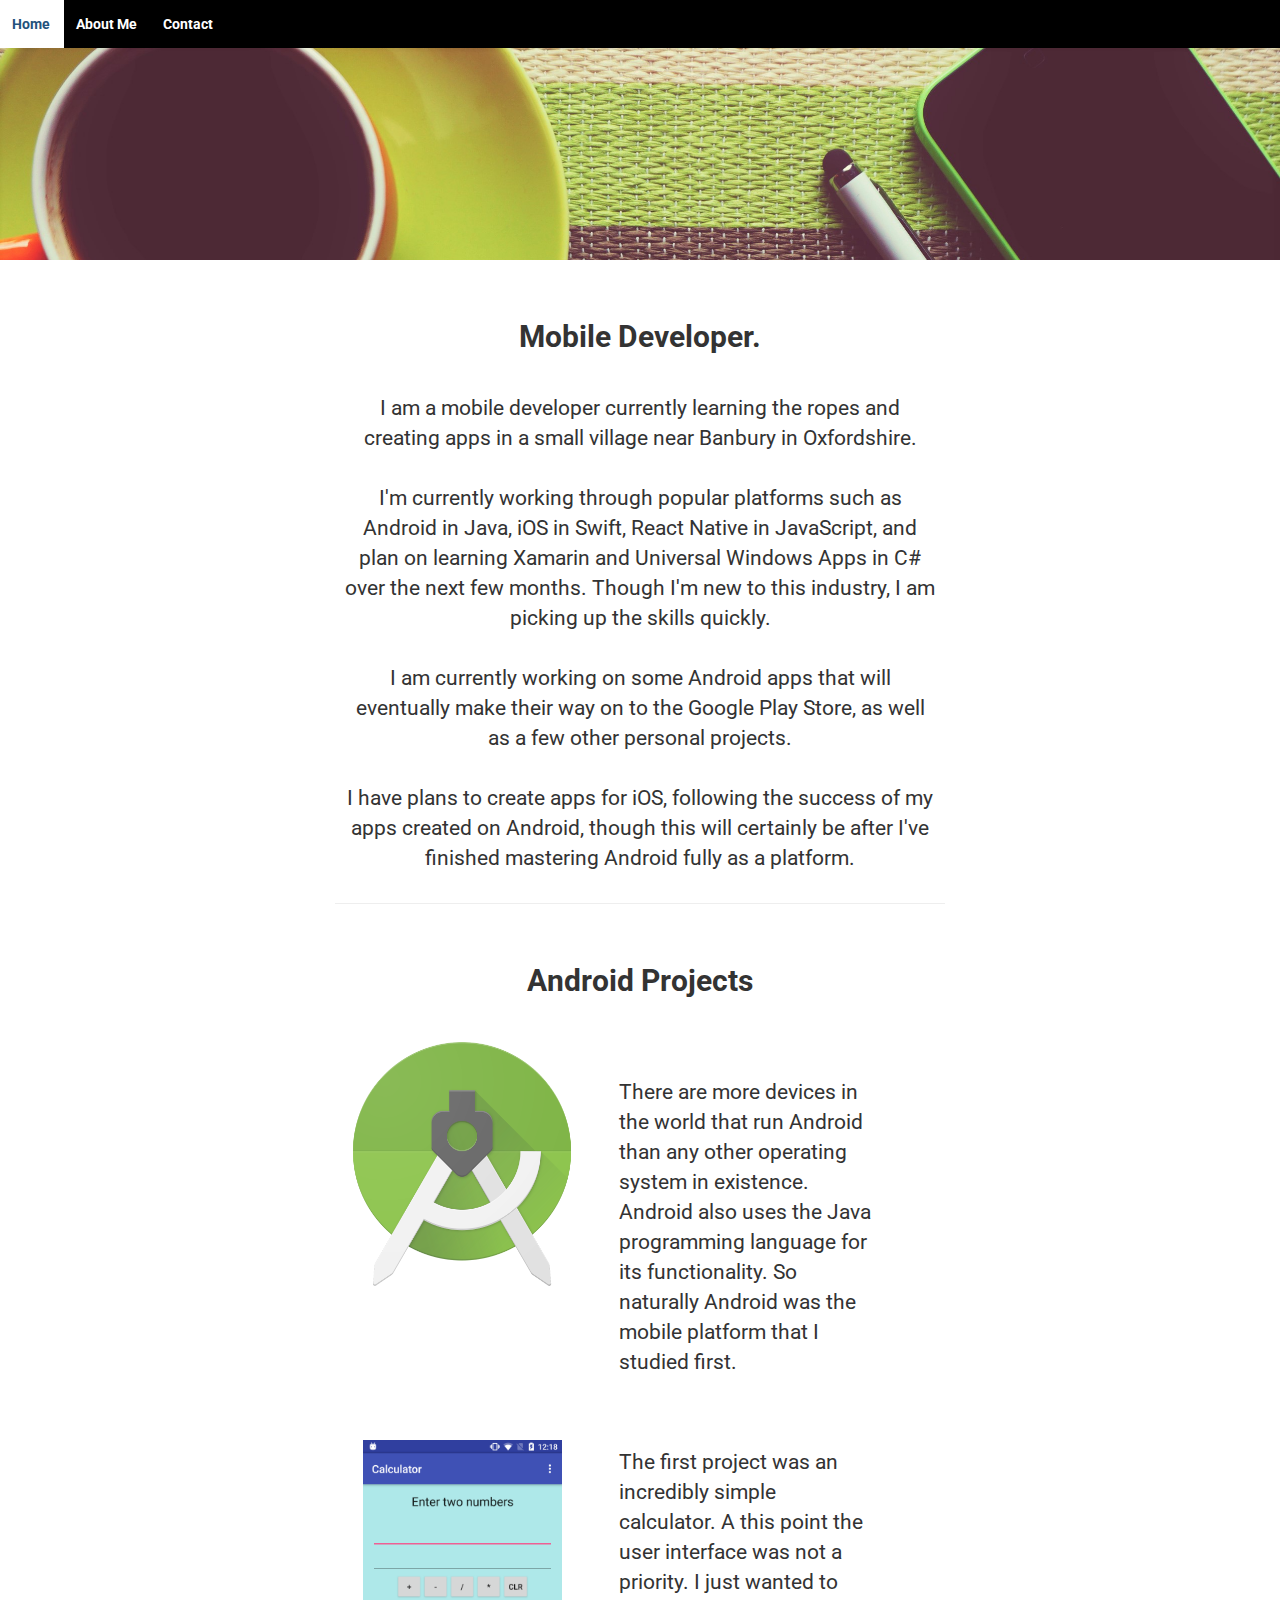
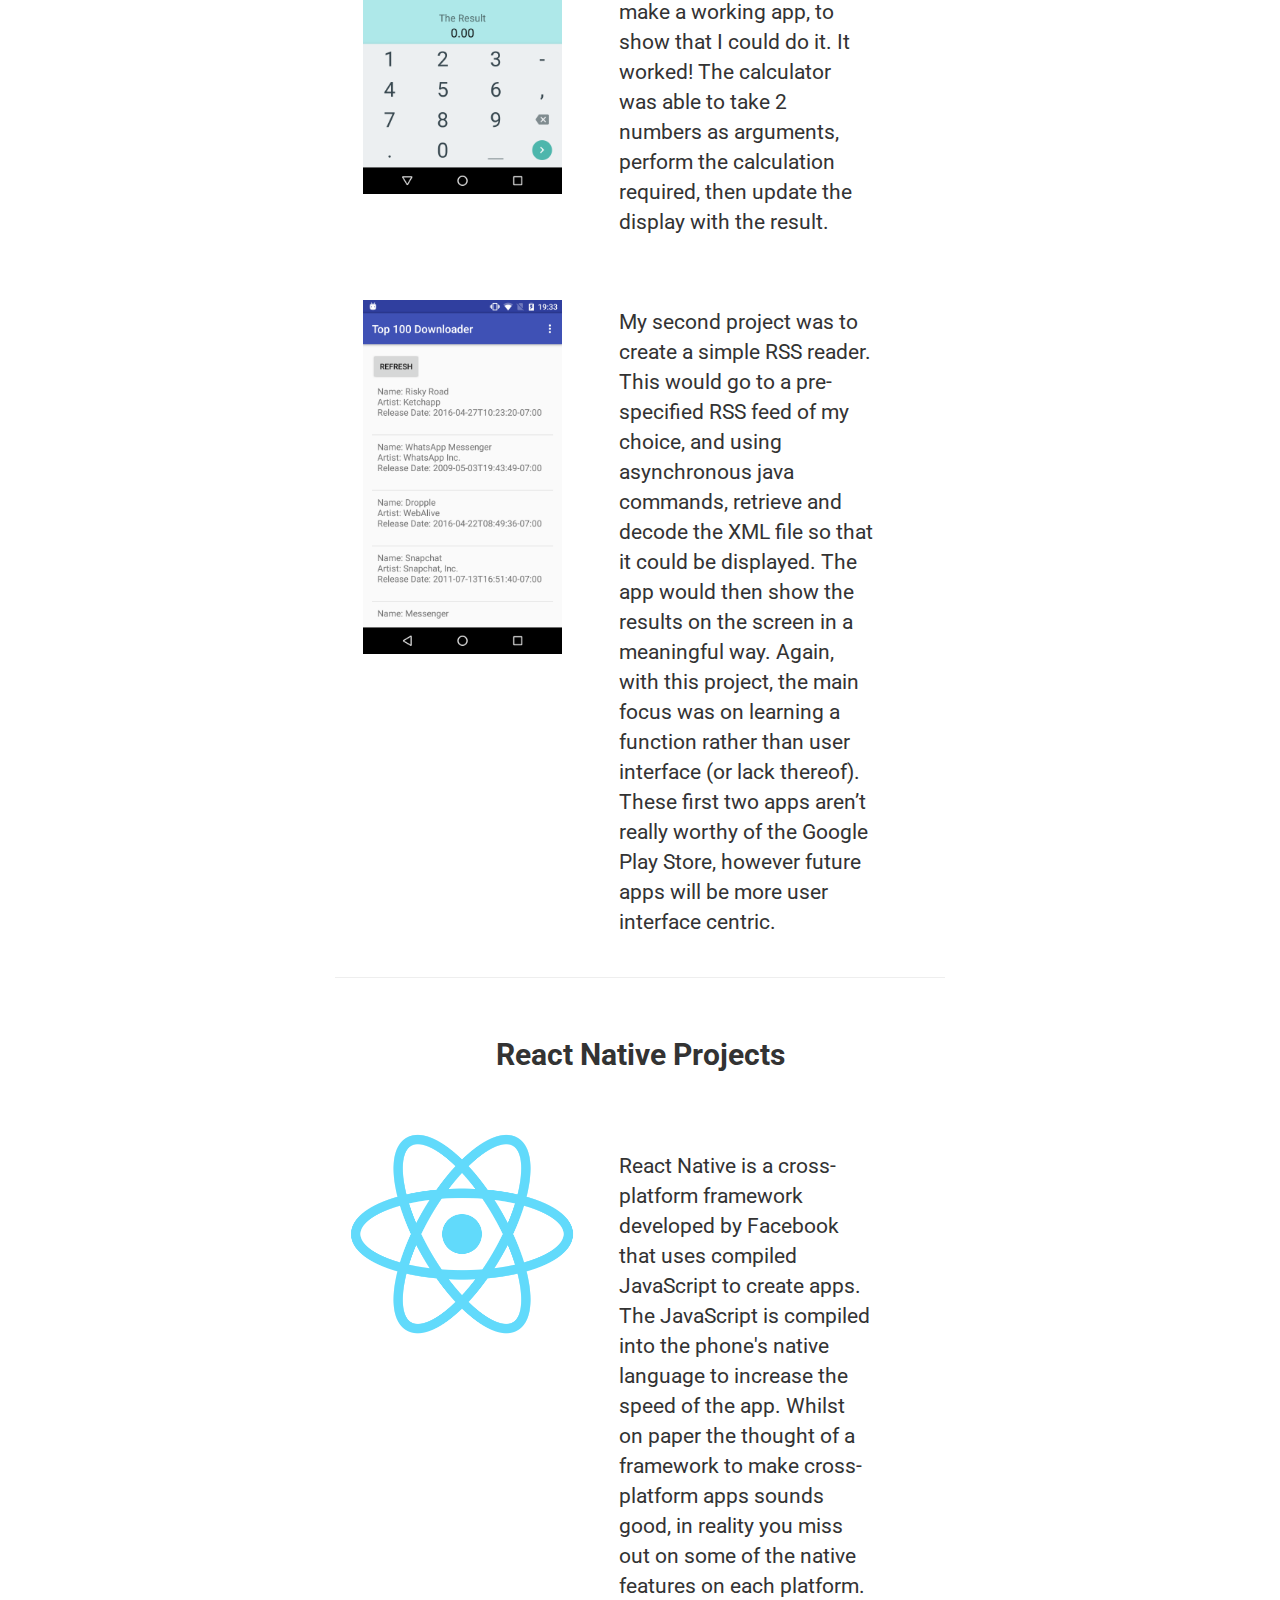
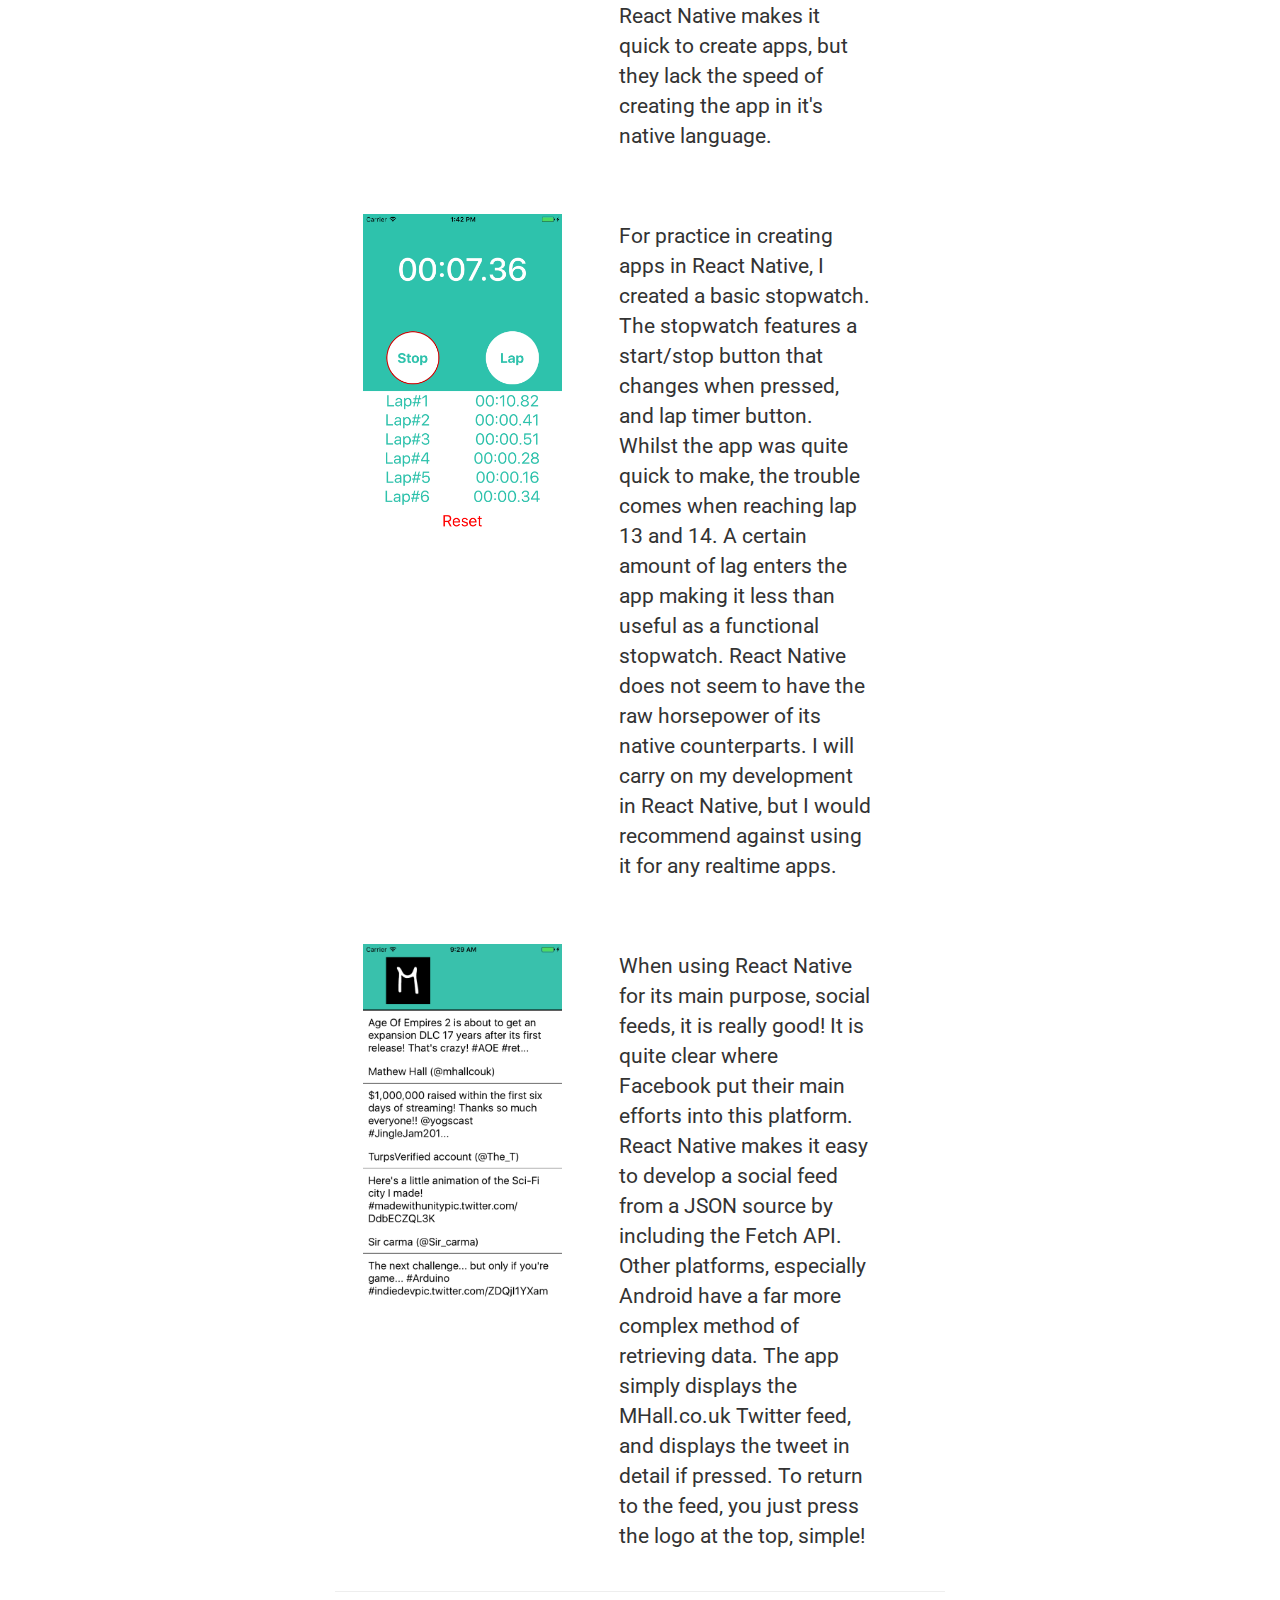
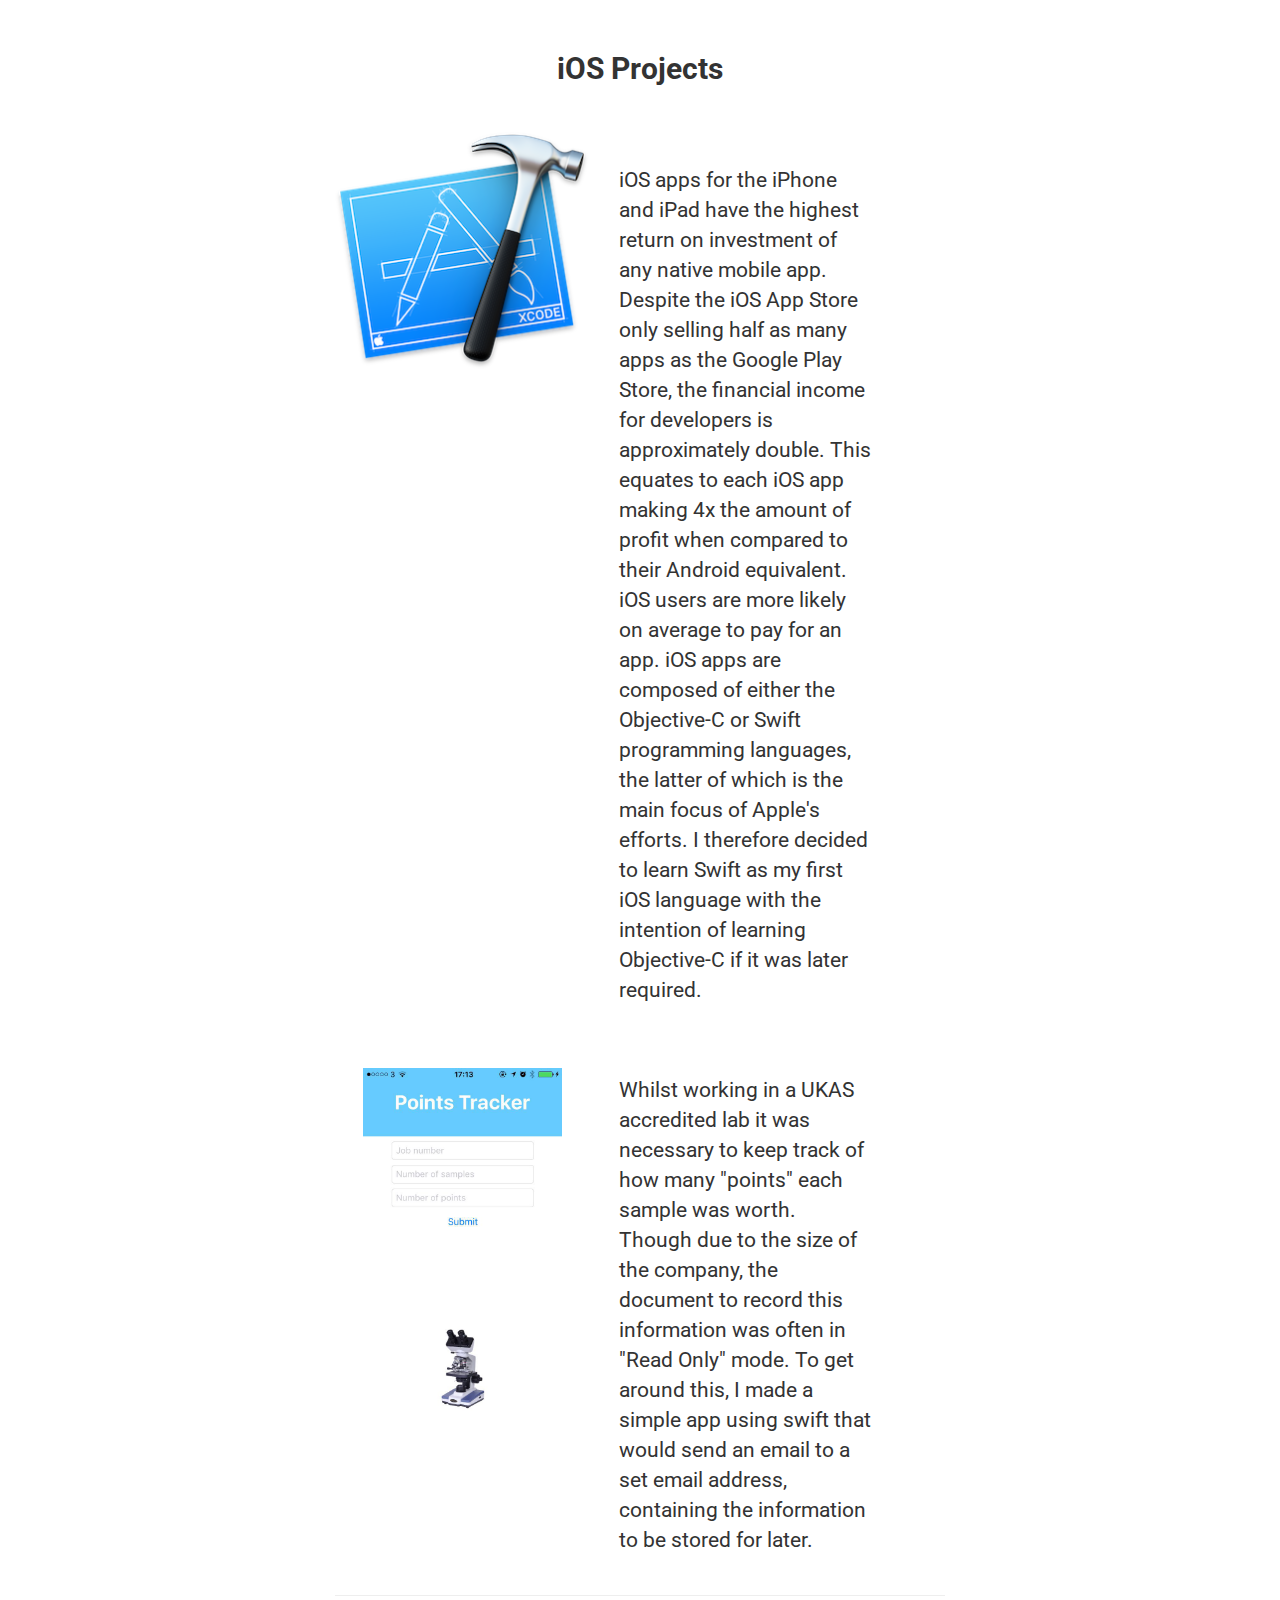
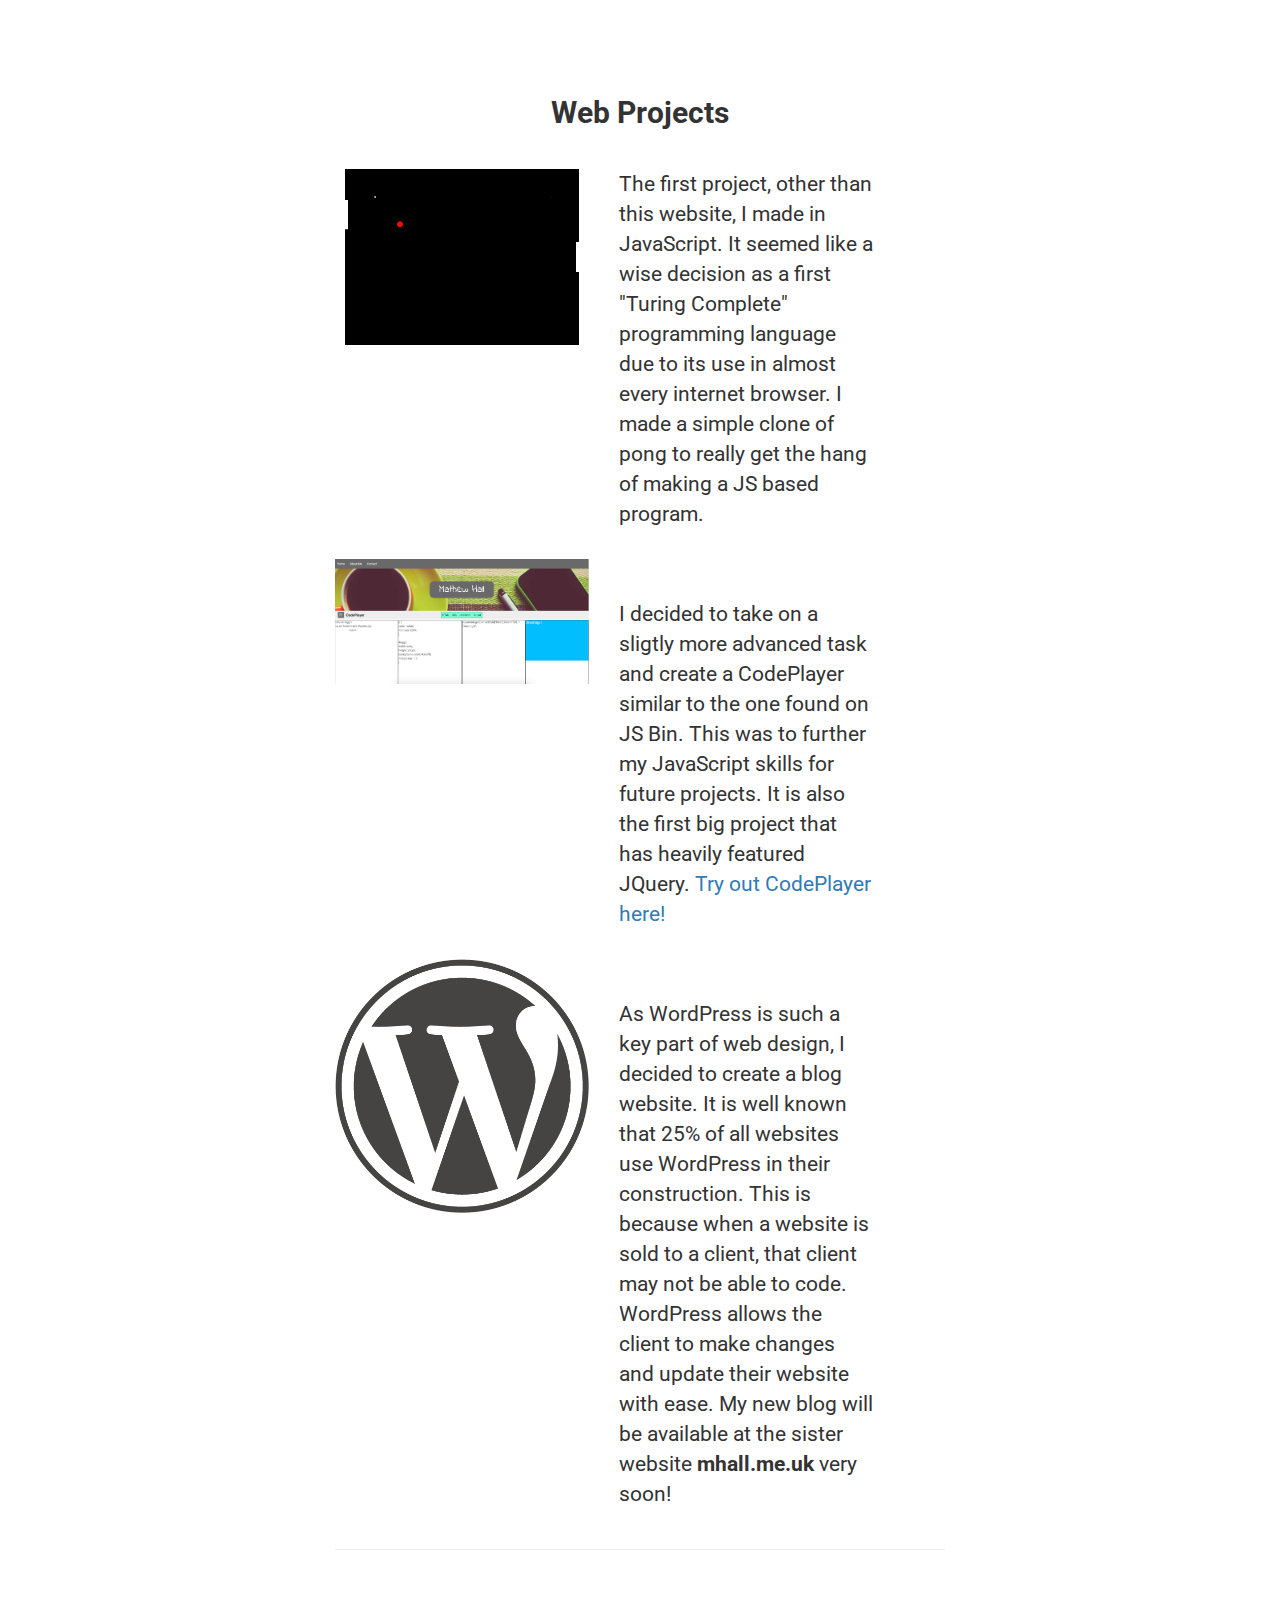
<file: index.html>
<!DOCTYPE HTML>
<html>
    <head>
        <link rel="stylesheet" href="http://maxcdn.bootstrapcdn.com/bootstrap/3.3.5/css/bootstrap.min.css">
        <link rel="stylesheet" type="text/css" href="index.css">
        <meta name="viewport" content="width=device-width, user-scalable=no" />
        <meta name="HandheldFriendly" content="true" />
        <link rel="shortcut icon" href="MHallLogo152b.png">
         <link rel="icon" type="image/png" href="MHallLogo32b.png">
        <link rel="apple-touch-icon-precomposed" href="MHallLogo152b.png" />
        <meta charset='utf-8'/>
        <meta name="description" content="I am a developer currently learning the ropes and creating apps in a small village near Banbury in Oxfordshire." />
        <script src="https://ajax.googleapis.com/ajax/libs/jquery/1.12.2/jquery.min.js"></script>
        <script type="text/javascript" src="movement.js"></script>
        <link rel="image_src" href="MathewHallLogo.png" type="image/jpeg" data-width="575" data-height="141"  />

        <title>MHall.co.uk</title>
        <script>
        (function(i,s,o,g,r,a,m){i['GoogleAnalyticsObject']=r;i[r]=i[r]||function(){
        (i[r].q=i[r].q||[]).push(arguments)},i[r].l=1*new Date();a=s.createElement(o),
        m=s.getElementsByTagName(o)[0];a.async=1;a.src=g;m.parentNode.insertBefore(a,m)
        })(window,document,'script','https://www.google-analytics.com/analytics.js','ga');

        ga('create', 'UA-75864387-1', 'auto');
        ga('send', 'pageview');

        </script>
        <script type="text/javascript" src="jsponggameaionly.js"></script>
    </head>
    <body>
        <div class="nav">
            <ul id="menu">
                <li><a href="index.html">Home</a></li>
                <li><a href="aboutme.html">About Me</a></li>
                <li><a href="contact.html">Contact</a></li>
            </ul>
        </div>
        <div id="header">

            <div id="spacer">
              <h2 id="name">Mathew Hall</h2>
            </div>
        </div>
        <br>
        <div id="content" class="col-md-6 col-md-offset-3 centered">
            <br/>
            <h2 class="pageTitle">Mobile Developer.</h2>
            <br/>
            <p>I am a mobile developer currently learning the ropes and creating apps in a small village near Banbury in Oxfordshire.</p>
            <p>I'm currently working through popular platforms such as Android in Java, iOS in Swift, React Native in JavaScript, and plan on learning Xamarin and Universal Windows Apps in C# over the next few months. Though I'm new to this industry, I am picking up the skills quickly.</p>
            <p>I am currently working on some Android apps that will eventually make their way on to the Google Play Store, as well as a few other personal projects.</p>
            <p>I have plans to create apps for iOS, following the success of my apps created on Android, though this will certainly be after I've finished mastering Android fully as a platform.</p>
            <hr>
        </div>

        <div id="content" class="col-md-6 col-md-offset-3 centered">

            <br>
            <h2>Android Projects</h2>
            <br>
        </div>
        <div class="col-md-8 col-md-offset-3 centered">
            <div class="row">
                <img class="col-sm-4" src="Android.png"/>
                <br/>
                <br/>
                <p class="col-sm-4">There are more devices in the world that run Android than any other operating system in existence. Android also uses the Java programming language for its functionality. So naturally Android was the mobile platform that I studied first.</p>
            </div>
            <div class="row">
                <img id="androidpreview" class="col-sm-4" src="calculator.png"/>
                <br/>
                <br/>
                <p class="col-sm-4">The first project was an incredibly simple calculator. A this point the user interface was not a priority. I just wanted to make a working app, to show that I could do it. It worked! The calculator was able to take 2 numbers as arguments, perform the calculation required, then update the display with the result.</p>
            </div>
            <div class="row">
                <img id="androidpreview" class="col-sm-4" src="top100downloader.png"/>
                <br/>
                <br/>
                <p class="col-sm-4">My second project was to create a simple RSS reader. This would go to a pre-specified RSS feed of my choice, and using asynchronous java commands, retrieve and decode the XML file so that it could be displayed. The app would then show the results on the screen in a meaningful way. Again, with this project, the main focus was on learning a function rather than user interface (or lack thereof). These first two apps aren’t really worthy of the Google Play Store, however future apps will be more user interface centric.</p>
            </div>
        </div>
        <div id="content" class="col-md-6 col-md-offset-3 centered">
            <hr>
            <br>
            <h2>React Native Projects</h2>
            <br>
        </div>
        <div class="col-md-8 col-md-offset-3 centered">
            <div class="row">
                <img class="col-sm-4" src="reactnative.png"/>
                <br/>
                <br/>
                <p class="col-sm-4">React Native is a cross-platform framework developed by Facebook that uses compiled JavaScript to create apps. The JavaScript is compiled into the phone's native language to increase the speed of the app. Whilst on paper the thought of a framework to make cross-platform apps sounds good, in reality you miss out on some of the native features on each platform. React Native makes it quick to create apps, but they lack the speed of creating the app in it's native language.</p>
            </div>
            <div class="row">
                <img id="androidpreview" class="col-sm-4" src="stopwatch.png"/>
                <br/>
                <br/>
                <p class="col-sm-4">For practice in creating apps in React Native, I created a basic stopwatch. The stopwatch features a start/stop button that changes when pressed, and lap timer button. Whilst the app was quite quick to make, the trouble comes when reaching lap 13 and 14. A certain amount of lag enters the app making it less than useful as a functional stopwatch. React Native does not seem to have the raw horsepower of its native counterparts. I will carry on my development in React Native, but I would recommend against using it for any realtime apps.</p>
            </div>
            <div class="row">
                <img id="androidpreview" class="col-sm-4" src="mhalltweets.png"/>
                <br/>
                <br/>
                <p class="col-sm-4">When using React Native for its main purpose, social feeds, it is really good! It is quite clear where Facebook put their main efforts into this platform. React Native makes it easy to develop a social feed from a JSON source by including the Fetch API. Other platforms, especially Android have a far more complex method of retrieving data. The app simply displays the MHall.co.uk Twitter feed, and displays the tweet in detail if pressed. To return to the feed, you just press the logo at the top, simple!</p>
            </div>
        </div>
        <div id="content" class="col-md-6 col-md-offset-3 centered">
            <hr>
            <br>
            <h2>iOS Projects</h2>
            <br>
        </div>
        <div class="col-md-8 col-md-offset-3 centered">
            <div class="row">
                <img class="col-sm-4" src="iOS.png"/>
                <br/>
                <br/>
                <p class="col-sm-4">iOS apps for the iPhone and iPad have the highest return on investment of any native mobile app. Despite the iOS App Store only selling half as many apps as the Google Play Store, the financial income for developers is approximately double. This equates to each iOS app making 4x the amount of profit when compared to their Android equivalent. iOS users are more likely on average to pay for an app. iOS apps are composed of either the Objective-C or Swift programming languages, the latter of which is the main focus of Apple's efforts. I therefore decided to learn Swift as my first iOS language with the intention of learning Objective-C if it was later required.</p>
            </div>
            <div class="row">
                <img id="androidpreview" class="col-sm-4" src="pointstracker.JPG"/>
                <br/>
                <br/>
                <p class="col-sm-4">Whilst working in a UKAS accredited lab it was necessary to keep track of how many "points" each sample was worth. Though due to the size of the company, the document to record this information was often in "Read Only" mode. To get around this, I made a simple app using swift that would send an email to a set email address, containing the information to be stored for later.</p>
            </div>
        </div>
        <div id="content" class="col-md-6 col-md-offset-3 centered">
            <hr>
            <br>
            <br>
        </div>
        <div id="content" class="col-md-6 col-md-offset-3 centered">
            <br>
            <h2>Web Projects</h2>
            <br>
        </div>
        <div class="col-md-8 col-md-offset-3 centered">
            <div class="row">
                <div class="col-sm-4">
                    <canvas id="gameCanvas" width="800" height="600"></canvas>
                </div>
                <p class="col-sm-4">The first project, other than this website, I made in JavaScript. It seemed like a wise decision as a first "Turing Complete" programming language due to its use in almost every internet browser. I made a simple clone of pong to really get the hang of making a JS based program.</p>
            </div>
            <div class="row">
                <a href="codeplayer.html">
                <img class="col-sm-4" src="codeplayer1.png"/>
                </a>
                <br/>
                <br/>
                <p class="col-sm-4">I decided to take on a sligtly more advanced task and create a CodePlayer similar to the one found on JS Bin. This was to further my JavaScript skills for future projects. It is also the first big project that has heavily featured JQuery. <a href="codeplayer.html">Try out CodePlayer here!</a></p>
            </div>
            <div class="row">
                <img class="col-sm-4" src="wordpress.png"/>
                <br/>
                <br/>
                <p class="col-sm-4">As WordPress is such a key part of web design, I decided to create a blog website. It is well known that 25% of all websites use WordPress in their construction. This is because when a website is sold to a client, that client may not be able to code. WordPress allows the client to make changes and update their website with ease. My new blog will be available at the sister website <strong>mhall.me.uk</strong> very soon!</p>
            </div>
            </div>
            <div id="content" class="col-md-6 col-md-offset-3 centered">
                <hr>
                <br>
                <br>
            </div>

    </body>
</html>
</file>
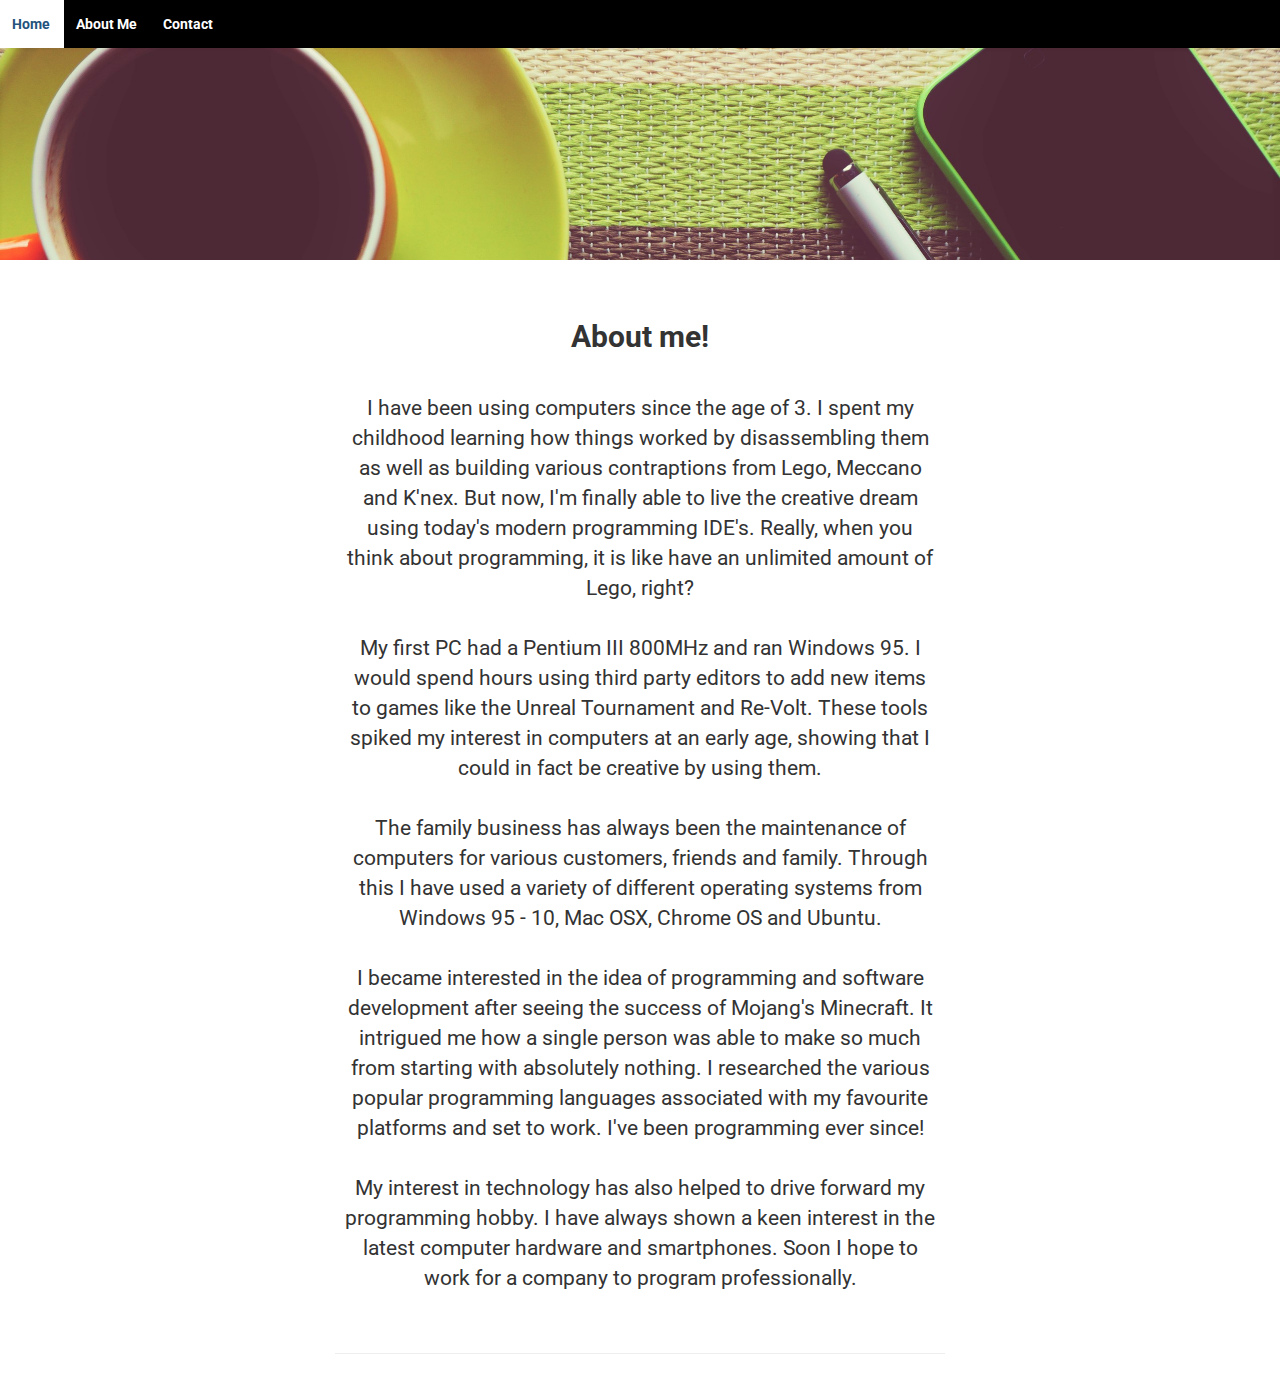
<file: aboutme.html>
<!DOCTYPE HTML>
<html>
    <head>
        <link rel="stylesheet" href="http://maxcdn.bootstrapcdn.com/bootstrap/3.3.5/css/bootstrap.min.css">
        <link rel="stylesheet" type="text/css" href="index.css">
        <meta name="viewport" content="width=device-width, user-scalable=no" />
        <meta name="HandheldFriendly" content="true" />
        <link rel="shortcut icon" href="MHallLogo152b.png">
         <link rel="icon" type="image/png" href="MHallLogo32b.png">
        <link rel="apple-touch-icon-precomposed" href="MHallLogo152b.png" />
        <meta charset='utf-8'/>
        <meta name="description" content="I am a developer currently learning the ropes and creating apps in a small village near Banbury in Oxfordshire." />
        <script src="https://ajax.googleapis.com/ajax/libs/jquery/1.12.2/jquery.min.js"></script>
        <script type="text/javascript" src="movement.js"></script>
        <link rel="image_src" href="MathewHallLogo.png" type="image/jpeg" data-width="575" data-height="141"  />

        <title>MHall.co.uk</title>
        <script>
        (function(i,s,o,g,r,a,m){i['GoogleAnalyticsObject']=r;i[r]=i[r]||function(){
        (i[r].q=i[r].q||[]).push(arguments)},i[r].l=1*new Date();a=s.createElement(o),
        m=s.getElementsByTagName(o)[0];a.async=1;a.src=g;m.parentNode.insertBefore(a,m)
        })(window,document,'script','https://www.google-analytics.com/analytics.js','ga');

        ga('create', 'UA-75864387-1', 'auto');
        ga('send', 'pageview');

        </script>
    </head>
    <body>
        <div class="nav">
            <ul id="menu">
                <li><a href="index.html">Home</a></li>
                <li><a href="aboutme.html">About Me</a></li>
                <li><a href="contact.html">Contact</a></li>
            </ul>
        </div>
        <div id="header">

            <div id="spacer">
              <h2 id="name">Mathew Hall</h2>
            </div>
        </div>
        <br>
        <div id="content" class="col-md-6 col-md-offset-3 centered">
            <br/>
            <h2 class="pageTitle">About me!</h2>
            <br/>
            <p class="aboutMeText">I have been using computers since the age of 3. I spent my childhood learning how things worked by disassembling them as well as building various contraptions from Lego, Meccano and K'nex. But now, I'm finally able to live the creative dream using today's modern programming IDE's. Really, when you think about programming, it is like have an unlimited amount of Lego, right?</p>
            <p class="aboutMeText">My first PC had a Pentium III 800MHz and ran Windows 95. I would spend hours using third party editors to add new items to games like the Unreal Tournament and Re-Volt. These tools spiked my interest in computers at an early age, showing that I could in fact be creative by using them.</p>
            <p>The family business has always been the maintenance of computers for various customers, friends and family. Through this I have used a variety of different operating systems from Windows 95 - 10, Mac OSX, Chrome OS and Ubuntu.</p>
            <p class="aboutMeText">I became interested in the idea of programming and software development after seeing the success of Mojang's Minecraft. It intrigued me how a single person was able to make so much from starting with absolutely nothing. I researched the various popular programming languages associated with my favourite platforms and set to work. I've been programming ever since!</p>
            <p class="aboutMeText">My interest in technology has also helped to drive forward my programming hobby. I have always shown a keen interest in the latest computer hardware and smartphones. Soon I hope to work for a company to program professionally.</p>
            <br>
            <hr>
        </div>



    </body>
</html>
</file>
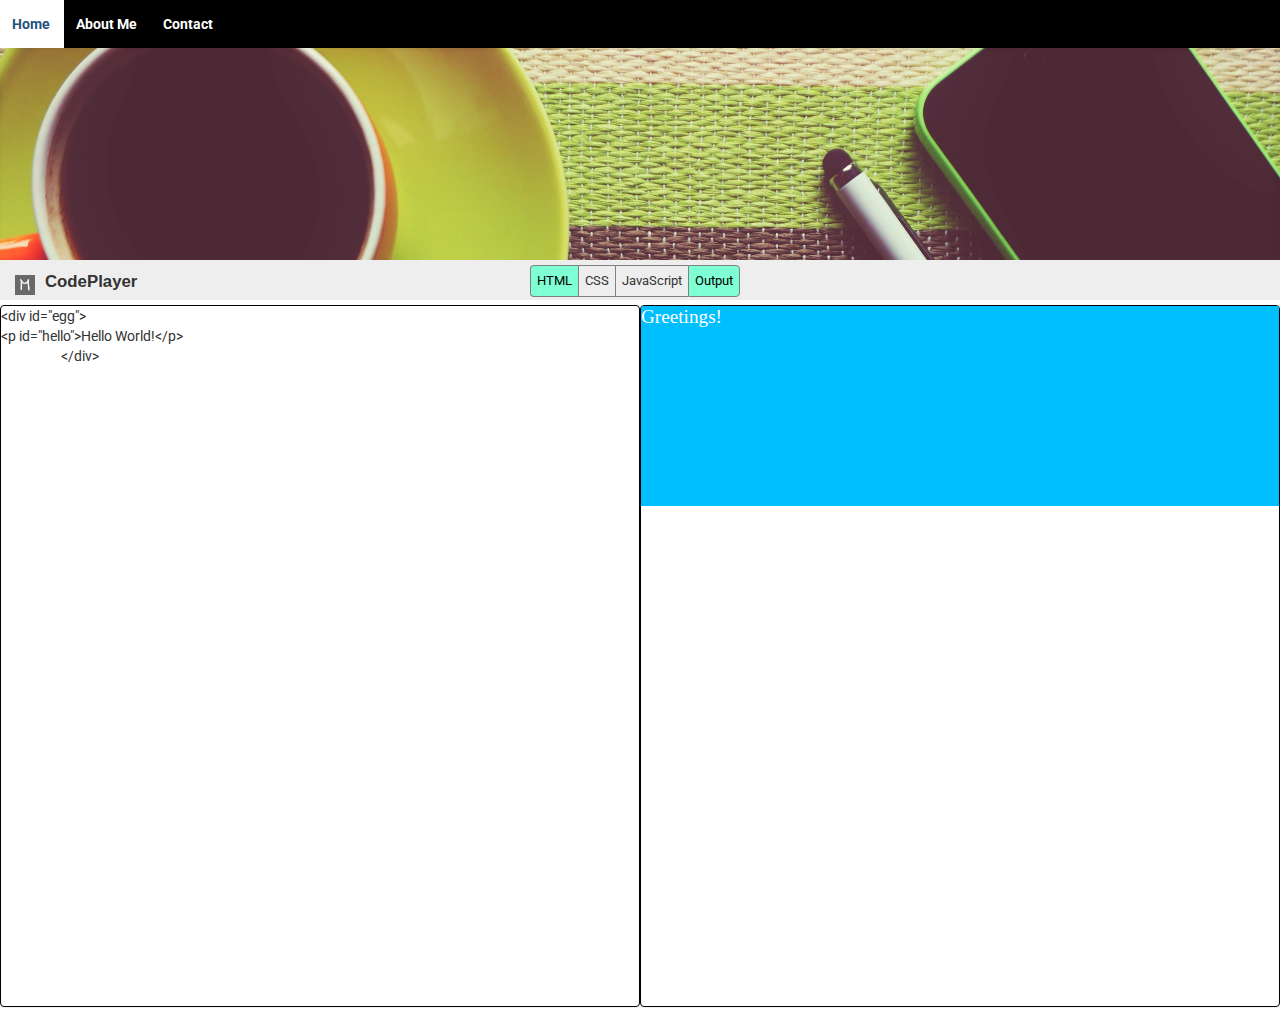
<file: codeplayer.html>
<!DOCTYPE HTML>
<html>
    <head>
        <link rel="stylesheet" href="http://maxcdn.bootstrapcdn.com/bootstrap/3.3.5/css/bootstrap.min.css">
        <link rel="stylesheet" type="text/css" href="index.css">
        <meta name="viewport" content="width=device-width, user-scalable=no" />
        <meta name="HandheldFriendly" content="true" />
        <link rel="shortcut icon" href="MHallLogo152b.png">
         <link rel="icon" type="image/png" href="MHallLogo32b.png">
        <link rel="apple-touch-icon-precomposed" href="MHallLogo152b.png" />
        <meta charset='utf-8'/>
        <meta name="description" content="I am a developer currently learning the ropes and creating apps in a small village near Banbury in Oxfordshire." />
        <script src="https://ajax.googleapis.com/ajax/libs/jquery/1.12.2/jquery.min.js"></script>
        <script type="text/javascript" src="movement.js"></script>
        <script type="text/javascript" src="codeplayer.js"></script>
        <link rel="image_src" href="MathewHallLogo.png" type="image/jpeg" data-width="575" data-height="141"  />

        <title>MHall.co.uk</title>
        <script>
        (function(i,s,o,g,r,a,m){i['GoogleAnalyticsObject']=r;i[r]=i[r]||function(){
        (i[r].q=i[r].q||[]).push(arguments)},i[r].l=1*new Date();a=s.createElement(o),
        m=s.getElementsByTagName(o)[0];a.async=1;a.src=g;m.parentNode.insertBefore(a,m)
        })(window,document,'script','https://www.google-analytics.com/analytics.js','ga');

        ga('create', 'UA-75864387-1', 'auto');
        ga('send', 'pageview');

        </script>
    </head>
    <body>
        <div class="nav">
            <ul id="menu">
                <li><a href="index.html">Home</a></li>
                <li><a href="aboutme.html">About Me</a></li>
                <li><a href="contact.html">Contact</a></li>
            </ul>
        </div>
        <div id="header">

            <div id="spacer">
              <h2 id="name">Mathew Hall</h2>
            </div>
        </div>
        <br>
        <div id="codeplayer">
            <div id="codeplayerheader">

                <div id="codeplayerlogo">
                    <img id="codeplayermlogo" src="MHallLogo.png"/>
                    <div id="codeplayerlogotext">CodePlayer</div>
                </div>
                <div id="codeplayerbuttoncontainer">

                    <div class="codeplayertogglebutton active" id="html">HTML</div>
                    <div class="codeplayertogglebutton" id="css">CSS</div>
                    <div class="codeplayertogglebutton" id="javascript">JavaScript</div>
                    <div class="codeplayertogglebutton active" id="output">Output</div>

                </div>

            </div>
            <div id="codeplayerbodycontainer">
                <div id="clearfloats"></div>
                <textarea id="htmlPanel" class="panel"><div id="egg">
<p id="hello">Hello World!</p>
                    </div></textarea>
                <textarea id="cssPanel" class="panel hidden">p {
color : white;
font-size:120%
}

#egg {
width: auto;
height: 200px;
background-color: #00bfff;
margin-top: -19
}</textarea>
                <textarea id="javascriptPanel" class="panel hidden">document.getElementById("hello").innerHTML = "Greetings!";</textarea>
                <iframe id="outputPanel" class="panel" sandbox="allow-forms allow-same-origin allow-scripts">

                </iframe>

            </div>
        </div>
        <div id="screenmessage">
        <div id="content">
            <h2 class="pageTitle">CodePlayer Requires a large screen to run</h2>
        </div>
            </div>


    </body>
</html>
</file>
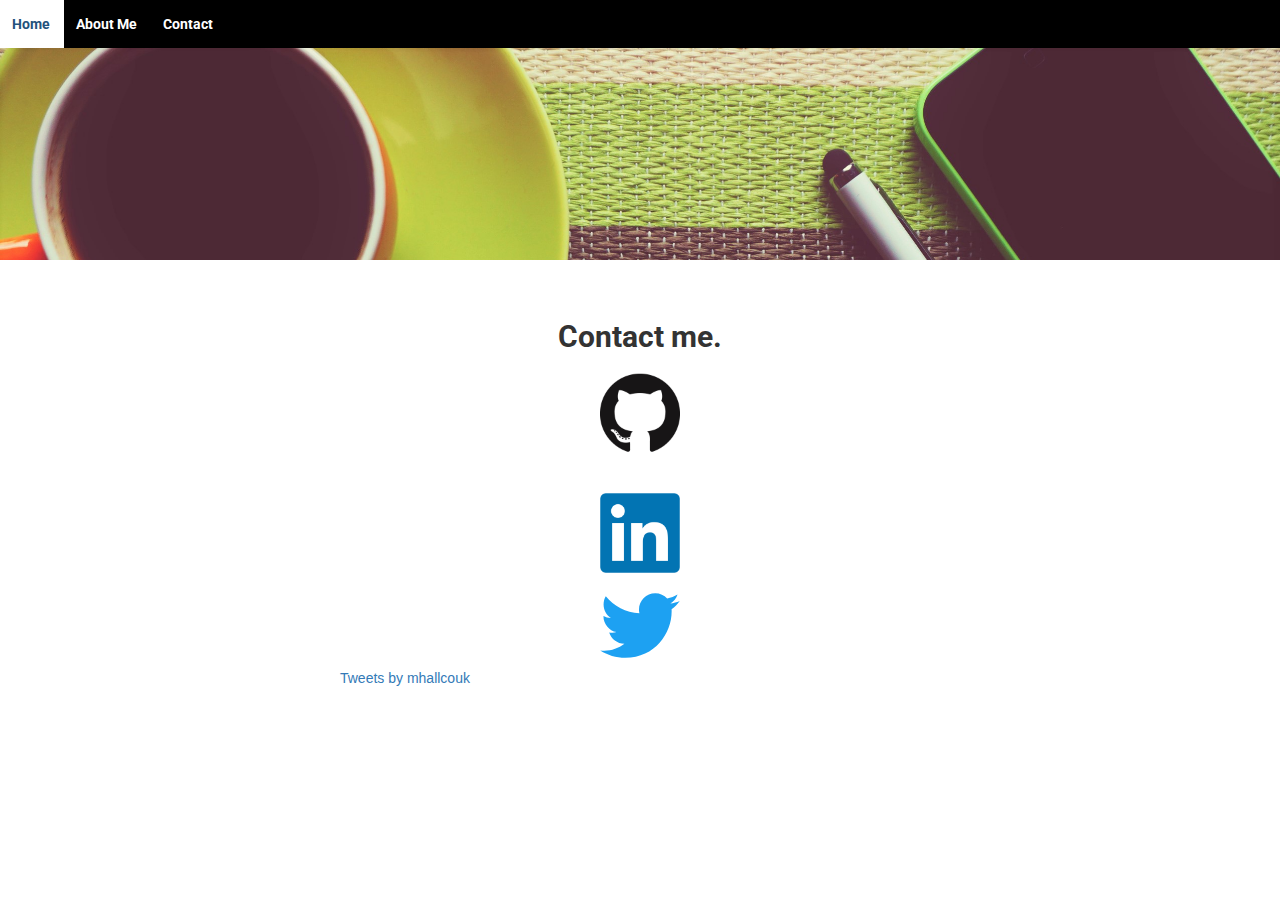
<file: contact.html>
<!DOCTYPE HTML>
<html>
    <head>
        <link rel="stylesheet" href="http://maxcdn.bootstrapcdn.com/bootstrap/3.3.5/css/bootstrap.min.css">
        <link rel="stylesheet" type="text/css" href="index.css">
        <meta name="viewport" content="width=device-width, user-scalable=no" />
        <meta name="HandheldFriendly" content="true" />
        <link rel="shortcut icon" href="MHallLogo152b.png">
         <link rel="icon" type="image/png" href="MHallLogo32b.png">
        <link rel="apple-touch-icon-precomposed" href="MHallLogo152b.png" />
        <meta charset='utf-8'/>
        <meta name="description" content="I am a developer currently learning the ropes and creating apps in a small village near Banbury in Oxfordshire." />
        <script src="https://ajax.googleapis.com/ajax/libs/jquery/1.12.2/jquery.min.js"></script>
        <script type="text/javascript" src="movement.js"></script>
        <link rel="image_src" href="MathewHallLogo.png" type="image/jpeg" data-width="575" data-height="141"  />

        <title>MHall.co.uk</title>
        <script>
        (function(i,s,o,g,r,a,m){i['GoogleAnalyticsObject']=r;i[r]=i[r]||function(){
        (i[r].q=i[r].q||[]).push(arguments)},i[r].l=1*new Date();a=s.createElement(o),
        m=s.getElementsByTagName(o)[0];a.async=1;a.src=g;m.parentNode.insertBefore(a,m)
        })(window,document,'script','https://www.google-analytics.com/analytics.js','ga');

        ga('create', 'UA-75864387-1', 'auto');
        ga('send', 'pageview');

        </script>
    </head>
    <body>
      <div class="nav">
            <ul id="menu">
                <li><a href="index.html">Home</a></li>
                <li><a href="aboutme.html">About Me</a></li>
                <li><a href="contact.html">Contact</a></li>
            </ul>
        </div>
        <div id="header">

            <div id="spacer">
              <h2 id="name">Mathew Hall</h2>
            </div>
        </div>
        <br>
        <div id="content" class="col-md-6 col-md-offset-3 centered">
            <br/>
            <h2 class="pageTitle">Contact me.</h2>
        </div>
        <br/>
        <div class="restrictor col-xs-4">
            <div id="twitterDiv">
            <a href="https://github.com/mhallcouk"><img id="twtterbird" src="GitHub.png"/></a>
            </div>
        <br/>
        <div class="restrictor">
            <div id="twitterDiv">
            <a href="https://uk.linkedin.com/in/mhallcouk"><img id="twtterbird" src="linkedin.png"/></a>
            </div>
        </div>
        <br/>
        <div class="restrictor">
            <div id="twitterDiv">
            <a href="https://twitter.com/mhallcouk"><img id="twtterbird" src="twitter.svg"/></a>
            </div>
            <div id="twitterStream">
            <a class="twitter-timeline" data-width="600" data-height="600" href="https://twitter.com/mhallcouk">Tweets by mhallcouk</a> <script async src="//platform.twitter.com/widgets.js" charset="utf-8"></script>
            </div>

        </div>


    </body>
</html>
</file>
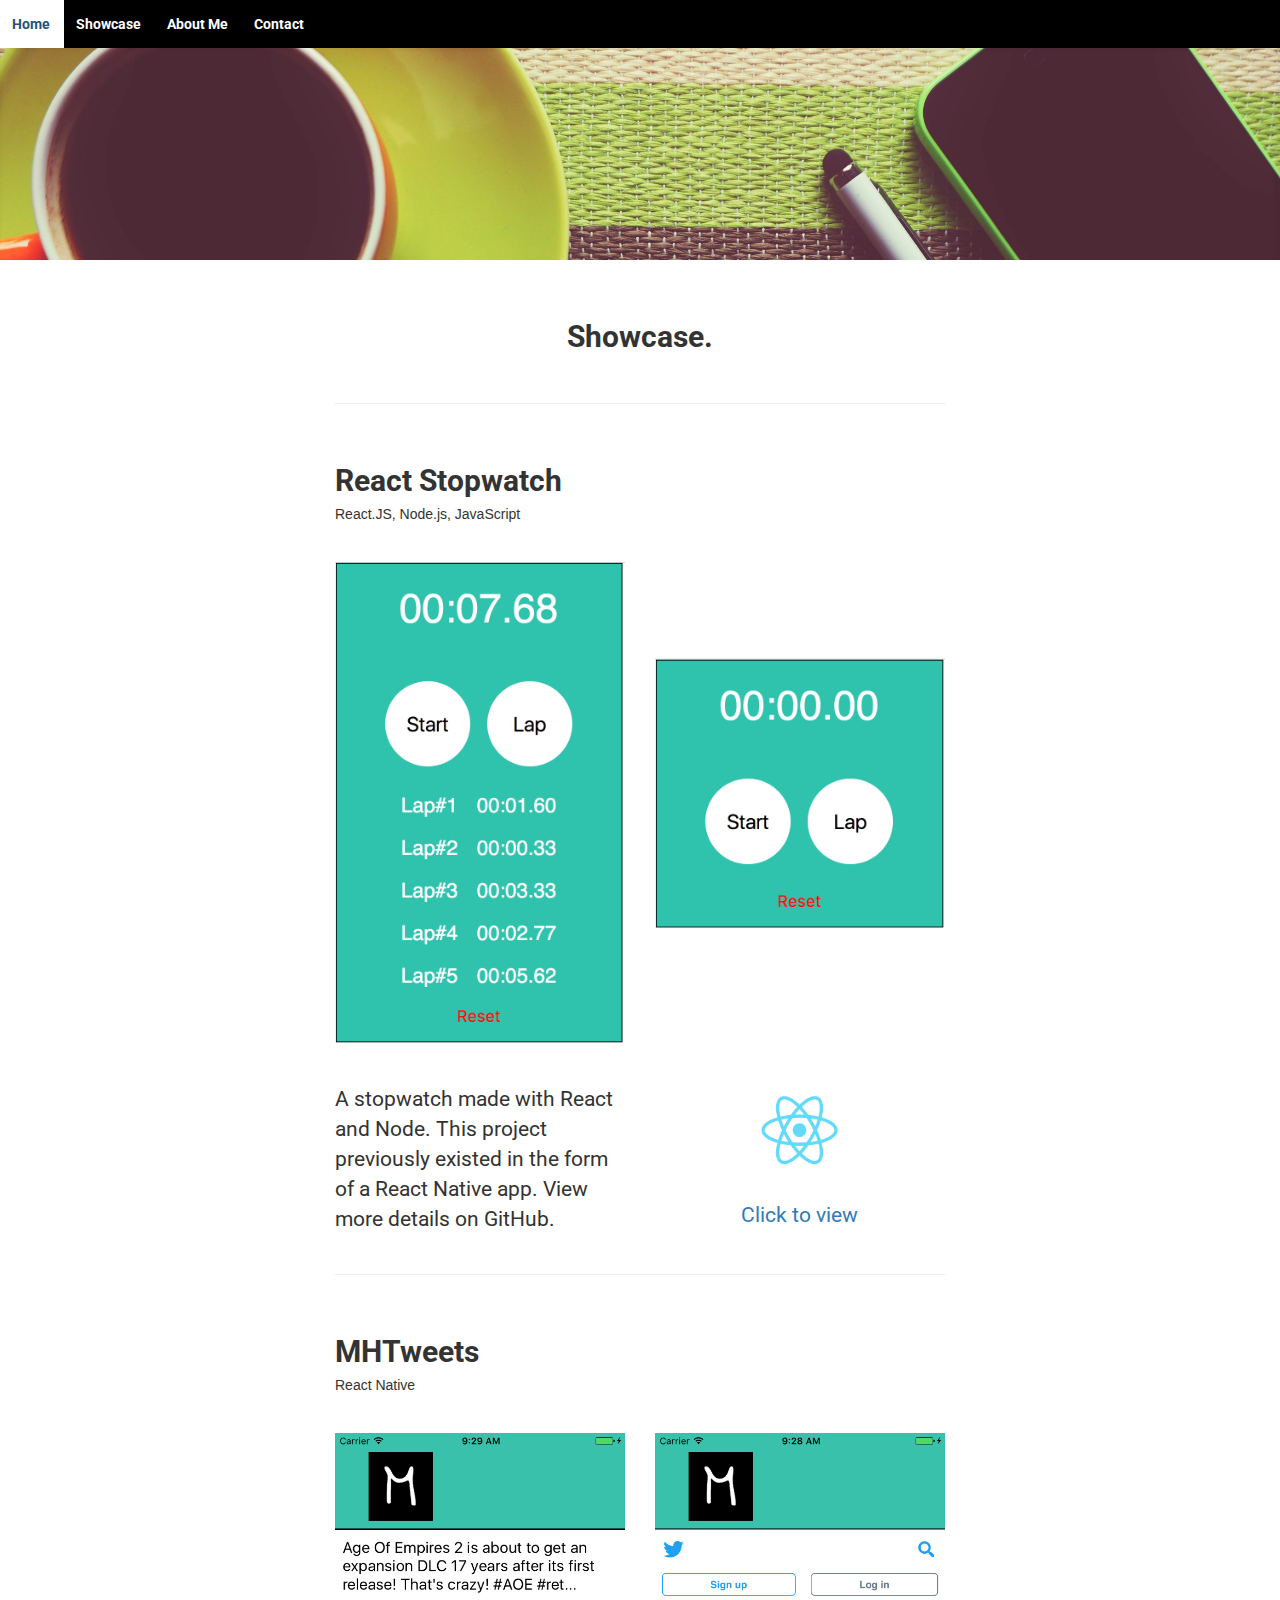
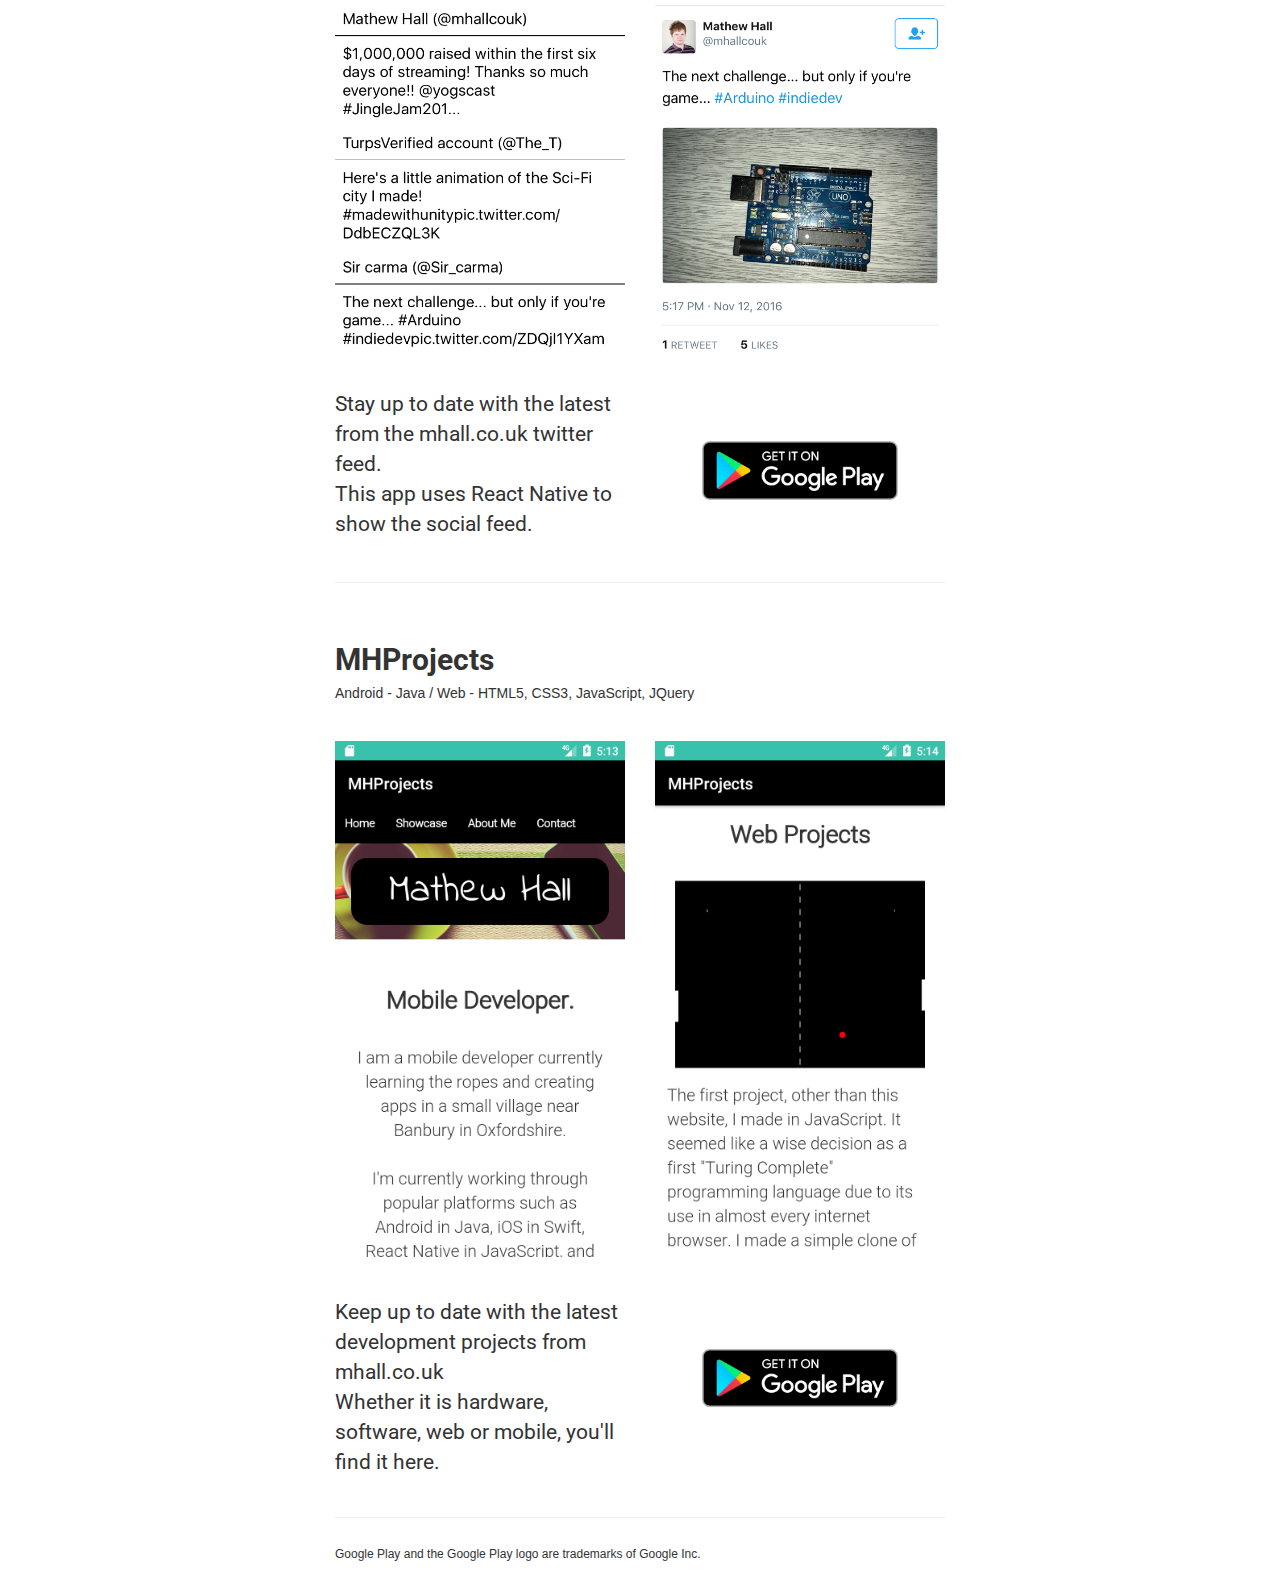
<file: showcase.html>
<!DOCTYPE HTML>
<html>
    <head>
        <link rel="stylesheet" href="http://maxcdn.bootstrapcdn.com/bootstrap/3.3.5/css/bootstrap.min.css">
        <link rel="stylesheet" type="text/css" href="index.css">
        <meta name="viewport" content="width=device-width, user-scalable=no" />
        <meta name="HandheldFriendly" content="true" />
        <link rel="shortcut icon" href="MHallLogo152b.png">
         <link rel="icon" type="image/png" href="MHallLogo32b.png">
        <link rel="apple-touch-icon-precomposed" href="MHallLogo152b.png" />
        <meta charset='utf-8'/>
        <meta name="description" content="I am a developer currently learning the ropes and creating apps in a small village near Banbury in Oxfordshire." />
        <script src="https://ajax.googleapis.com/ajax/libs/jquery/1.12.2/jquery.min.js"></script>
        <script type="text/javascript" src="movement.js"></script>
        <link rel="image_src" href="MathewHallLogo.png" type="image/jpeg" data-width="575" data-height="141"  />

        <title>MHall.co.uk</title>
        <script>
        (function(i,s,o,g,r,a,m){i['GoogleAnalyticsObject']=r;i[r]=i[r]||function(){
        (i[r].q=i[r].q||[]).push(arguments)},i[r].l=1*new Date();a=s.createElement(o),
        m=s.getElementsByTagName(o)[0];a.async=1;a.src=g;m.parentNode.insertBefore(a,m)
        })(window,document,'script','https://www.google-analytics.com/analytics.js','ga');

        ga('create', 'UA-75864387-1', 'auto');
        ga('send', 'pageview');

        </script>
    </head>
    <body>
        <div class="nav">
            <ul id="menu">
                <li><a href="index.html">Home</a></li>
                <li><a href="showcase.html">Showcase</a></li>
                <li><a href="aboutme.html">About Me</a></li>
                <li><a href="contact.html">Contact</a></li>
            </ul>
        </div>
        <div id="header">

            <div id="spacer">
              <h2 id="name">Mathew Hall</h2>
            </div>
        </div>
        <br>
        <div id="content" class="col-md-6 col-md-offset-3 centered">
            <br/>
            <h2 class="pageTitle">Showcase.</h2>
            <br/>
            <hr>
        </div>
        <div class="col-md-9 col-md-offset-3 col-sm-12 col-sm-offset-2 centered">
          <br>
          <h2>React Stopwatch</h2>
          <h5>React.JS, Node.js, JavaScript</h5>
          <br>
            <div class="row">
                <img class="col-sm-4" src="reactstopwatch2.png"/>
                <img class="col-sm-4" id="githubimage1" src="reactstopwatch1.png"/>
            </div>
            <br/>
            <div class="row">
                <p class="col-sm-4">A stopwatch made with React and Node. This project previously existed in the form of a React Native app. View more details on GitHub.</p>
                <div class="col-sm-4"><a id="reacthyper" href="https://mhall-react-stopwatch.herokuapp.com/"><img id="androidpreview"  class="githublinkshowcase" src="reactnative.png"/><p id="reactlink">Click to view</p></a></div>
            </div>
        </div>
        <div id="content" class="col-md-6 col-md-offset-3 col-sm-12 col-sm-offset-2 centered">
            <hr>
        </div>
        <div class="col-md-9 col-md-offset-3 col-sm-12 col-sm-offset-2 centered">
          <br>
          <h2>MHTweets</h2>
          <h5>React Native</h5>
          <br>
            <div class="row">
                <img class="col-sm-4" src="mhalltweets.png"/>
                <img class="col-sm-4" src="mhalltweets2.png"/>
            </div>
            <br/>
            <div class="row">
                <p class="col-sm-4">Stay up to date with the latest from the mhall.co.uk twitter feed.<br/>This app uses React Native to show the social feed.</p>
                <a href="https://play.google.com/store/apps/details?id=com.rnrssreader"><img id="androidpreview" class="col-sm-4" src="googleplaystore.png"/></a>
            </div>
        </div>
        <div id="content" class="col-md-6 col-md-offset-3 col-sm-12 col-sm-offset-2 centered">
            <hr>
        </div>
        <div class="col-md-9 col-md-offset-3 col-sm-12 col-sm-offset-2 centered">
          <br>
          <h2>MHProjects</h2>
          <h5>Android - Java / Web - HTML5, CSS3, JavaScript, JQuery</h5>
          <br>
            <div class="row">
                <img class="col-sm-4" src="mhprojects1.png"/>
                <img class="col-sm-4" src="mhprojects3.png"/>
            </div>
            <br/>
            <div class="row">
                <p class="col-sm-4">Keep up to date with the latest development projects from mhall.co.uk<br/>Whether it is hardware, software, web or mobile, you'll find it here.</p>
                <a href="https://play.google.com/store/apps/details?id=uk.co.mhall.mhprojects"><img id="androidpreview" class="col-sm-4" src="googleplaystore.png"/></a>
            </div>
        </div>
        <div id="content" class="col-md-6 col-md-offset-3 col-sm-12 col-sm-offset-2 centered">
            <hr>
        </div>
        <div id="content" class="col-md-6 col-md-offset-3 col-sm-12 col-sm-offset-2 centered">
            <h6>Google Play and the Google Play logo are trademarks of Google Inc.</h6>
        </div>

    </body>
</html>
</file>
<file: index.css>
@import url(https://fonts.googleapis.com/css?family=Indie+Flower|Roboto:300|Open+Sans+Condensed:300);

body {
    padding: 0px;
    margin: 0px;
}

#reacthyper {
  text-decoration: none;
}

#reactlink {
  text-align: center;
}

#githubimage1 {
  margin-top: 10%;
}

.githublinkshowcase {
  width: 40%;
  margin-left: 20px;
}

#menu {
    margin: 0;
    padding:0;
    background-color: #000000;
}

.nav {
    background-color: #000000;
    color: white;
    height: 48px;
    margin-left: 0;
    margin-right: 0;
}

.nav ul li:hover {
    color: #696969;
    background-color: white;
    text-decoration: none;
}

.nav ul li a {
    text-decoration: none;
    padding-left: 12px;
    padding-right 8px;
    font-family: "Roboto";
    font-weight: bold;

}


#name {
    padding:15px;
    width: 320px;
    max-width 100%;
    opacity:0.0;
    text-align: center;
    border-radius: 0.4em;
    margin: auto;
    color: white;
    font-size: 3.5em;
    font-family: 'Indie Flower', cursive;
    background-color: #000000;
    font-weight: normal;
}

#spacer{
    padding-top: 5%;
    padding-bottom: 5%;
}

#header {
    background-color: #696969;
    background-image: url("green1.jpeg");
    background-size: 100%;
    height: 15%;
    width: 100%;
    position:sticky;
}


#containermain {
    padding-left: 15%;
    padding-right: 15%;
    padding-top: 1%;

}

p {
    font-size: 1.5em;
    font-size-adjust: auto;
    display:block;
    padding: 10px;
    font-family: "Roboto";
/*    font-family: 'Open Sans Condensed', sans-serif;*/
}

img {
    max-width:100%;
    max-height:100%;
    display: block;
    padding: 10px;
}

#gameCanvas {
    max-width:100%;
    max-height:100%;
    display: block;
    padding: 10px;
}

#content h2 {
    text-align: center;
}

#content p {
    font-size: 1.5em;
    font-size-adjust: auto;
    display:block;
    padding: 10px;
    text-align: center;
}

ul {
    list-style-type: none;
    margin: 0;
    padding: 0;
    overflow: hidden;
}

li {
    float: left;
}

li a {
    display: block;
    color: white;
    text-align: center;
    padding: 14px;
    text-decoration: none;
}

#androidpreview {
    padding: 5%;
    margin: auto;
}


.restrictor {
    float:left;
    width:80%;
    margin:0% 10% 0% 10%;
}

#twitterDiv {
  position: relative;
  top: 50%;
  left: 50%;
  transform: translate(-50%, 0%);
width:100px;
}

#twitterStream {

  position: relative;
  top: 50%;
  left: 50%;
  transform: translate(-50%, 0%);
width:600px;
    max-width: 100%;
}

h2 {
    font-family: "Roboto";
    font-weight: bold;
}

#linkedinlink {
    text-align: center;
}

/*CodePlayer specific appearance, use IDs.
There is a 507px width break point where function should stop.*/

#codeplayer {
    font-family: "Roboto";
    padding: 0;
    margin: 0;
}

#codeplayerheader {
    width:100%;
    background-color: #EEEEEE;
    padding: 5px;
    height: 40px;
    margin-top: -20px;
    margin-bottom:0;
    padding-bottom: 0;

}

#codeplayerbuttoncontainer {
    width: 220px !important;
    margin: 0 auto;
    min-width: 210px !important;
/*    display: inline;*/
    white-space: nowrap;
    height: 20px !important;
}

#codeplayerlogo {
    float: left;
    font-weight: bold;
    font-family: sans-serif;
    font-size: 120%;
    width:146px;
    height: 40px;
    min-width: 146px;
    padding:0 !important;
}

#codeplayerlogotext {
    margin-top:5px !important;
    float:left;
    position: relative;
}

.codeplayertogglebutton {
    float: left;
    border: 1px solid grey;
    padding: 6px;
    border-right: none;
    font-size: 90%;
}


#html {
    border-top-left-radius: 4px;
    border-bottom-left-radius: 4px;
}

#output {
    border-top-right-radius: 4px;
    border-bottom-right-radius: 4px;
    border-right: 1px solid grey;
}

#codeplayermlogo {
    width: 40px !important;
    height: 40px !important;
    float:left;
    margin-top:0;
    padding:5;
}

.active {
    background-color:aquamarine;
    color: black;
}

.highlightedbutton {
    color:white;
    background-color: #696969;
}

#clearfloats {
    clear: both;
    margin: 0;
    padding:0;
}

textarea {
    resize: none;
    margin: 0;
    padding: 0;
}

iframe {
    margin: 0;
    padding: 0;
}

.panel {
    float: left;
    border: 1px solid black;
    margin-top: 0;

}

.hidden {
    display: none;
}

#screenmessage {
    visibility: hidden;
    position: absolute;
}
</file>
